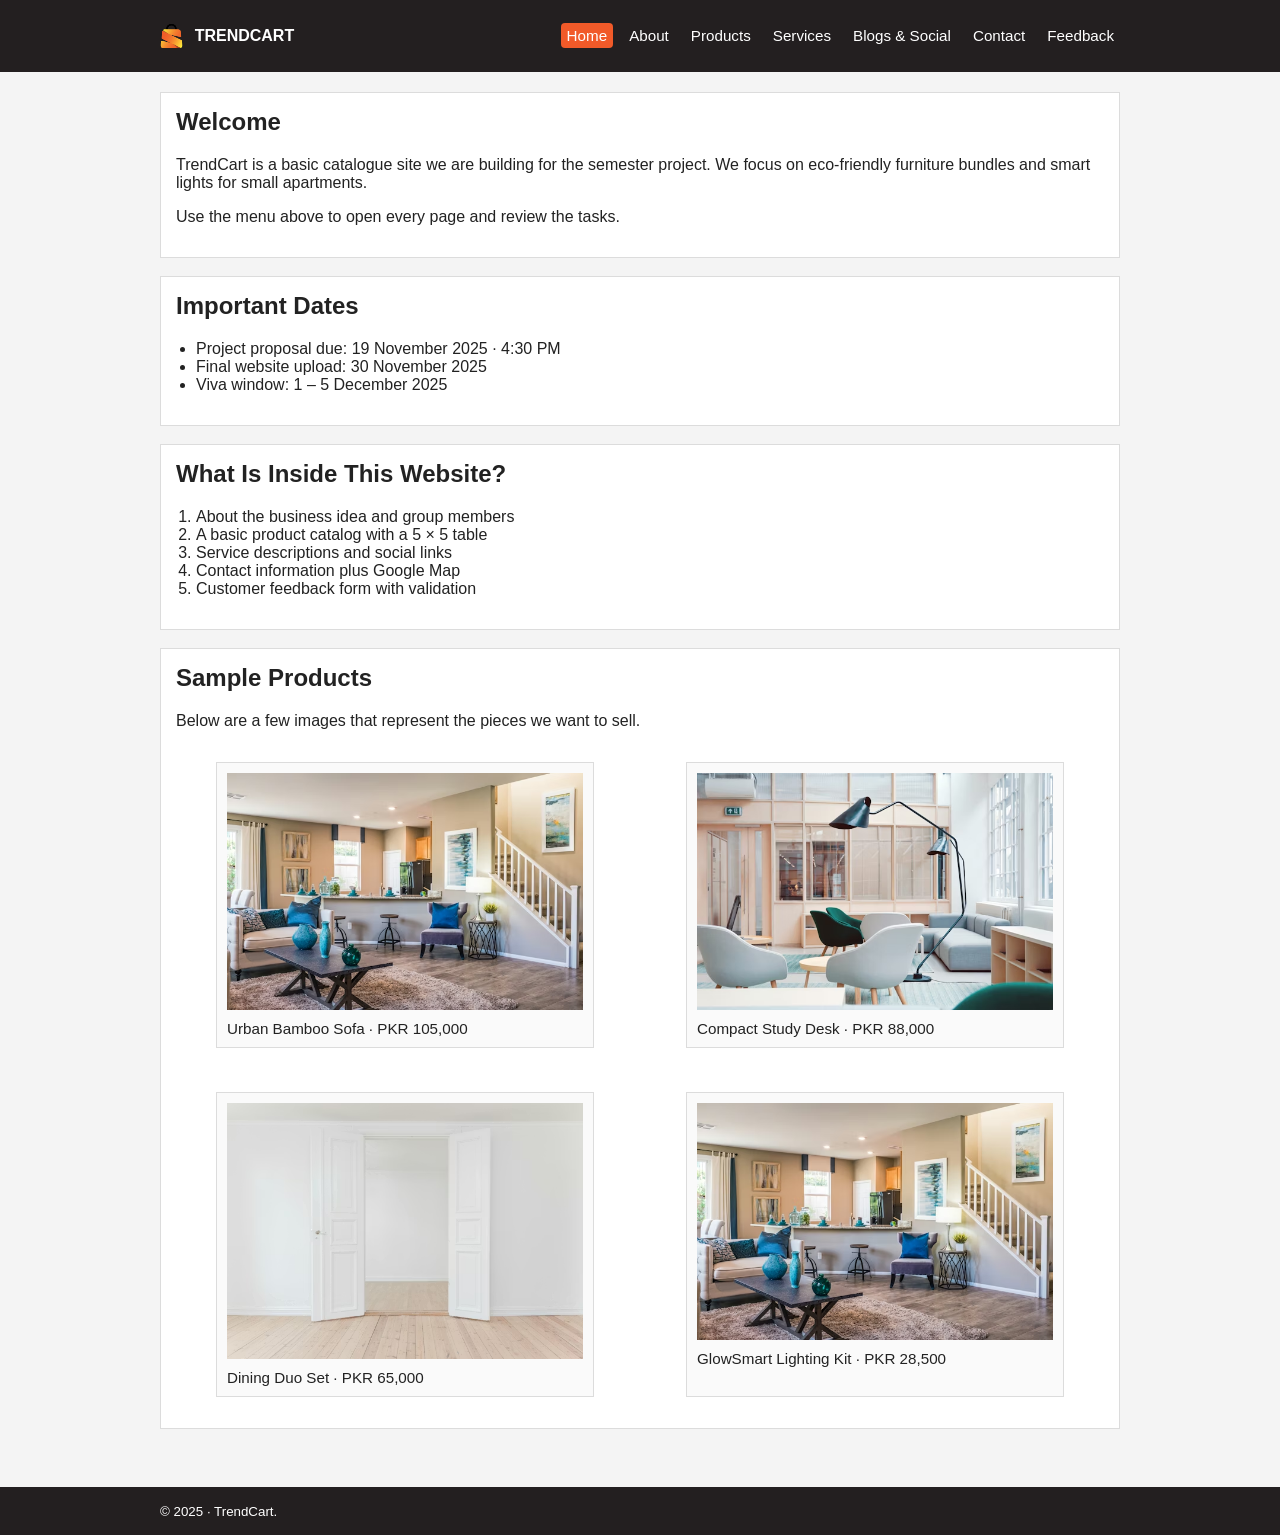
<file: ict-semester-project/index.html>
<!DOCTYPE html>
<html lang="en">
  <head>
    <meta charset="UTF-8" />
    <meta name="viewport" content="width=device-width, initial-scale=1.0" />
    <title>TRENDCART</title>
    <link rel="stylesheet" href="style.css" />
  </head>
  <body>
    <header>
      <div class="wrapper">
        <div class="brand-line">
          <img src="assets/logo.svg" alt="TRENDCART logo" />
          <div>
            <strong>TRENDCART</strong><br />
          </div>
          <nav>
            <ul>
              <li><a class="active" href="index.html">Home</a></li>
              <li><a href="about.html">About</a></li>
              <li><a href="products.html">Products</a></li>
              <li><a href="services.html">Services</a></li>
              <li><a href="blogs.html">Blogs & Social</a></li>
              <li><a href="contact.html">Contact</a></li>
              <li><a href="feedback.html" target="_blank">Feedback</a></li>
            </ul>
          </nav>
        </div>
      </div>
    </header>

    <main>
      <div class="wrapper">
        <section>
          <h1>Welcome</h1>
          <p>
            TrendCart is a basic catalogue site we are building for the semester
            project. We focus on eco-friendly furniture bundles and smart lights
            for small apartments.
          </p>
          <p>Use the menu above to open every page and review the tasks.</p>
        </section>

        <section>
          <h2>Important Dates</h2>
          <ul class="list-simple">
            <li>Project proposal due: 19 November 2025 · 4:30 PM</li>
            <li>Final website upload: 30 November 2025</li>
            <li>Viva window: 1 – 5 December 2025</li>
          </ul>
        </section>

        <section>
          <h2>What Is Inside This Website?</h2>
          <ol class="list-simple">
            <li>About the business idea and group members</li>
            <li>A basic product catalog with a 5 × 5 table</li>
            <li>Service descriptions and social links</li>
            <li>Contact information plus Google Map</li>
            <li>Customer feedback form with validation</li>
          </ol>
        </section>

        <section>
          <h2>Sample Products</h2>
          <p>Below are a few images that represent the pieces we want to sell.</p>
          <div class="product-gallery">
            <figure>
              <img
                src="assets/product1.png"
                alt="Bamboo sofa set with cushions"
              />
              <figcaption>Urban Bamboo Sofa · PKR 105,000</figcaption>
            </figure>
            <figure>
              <img
                src="assets/product2.png"
                alt="Compact study desk made of recycled wood"
              />
              <figcaption>Compact Study Desk · PKR 88,000</figcaption>
            </figure>
            <figure>
              <img
                src="assets/product3.png"
                alt="Wooden dining table set"
              />
              <figcaption>Dining Duo Set · PKR 65,000</figcaption>
            </figure>
            <figure>
              <img
                src="assets/product1.png"
                alt="Smart pendant lights glowing warmly"
              />
              <figcaption>GlowSmart Lighting Kit · PKR 28,500</figcaption>
            </figure>
          </div>
        </section>
      </div>
    </main>

    <footer>
      <div class="wrapper">
        <small>© 2025 · TrendCart.</small>
      </div>
    </footer>
  </body>
</html>
</file>
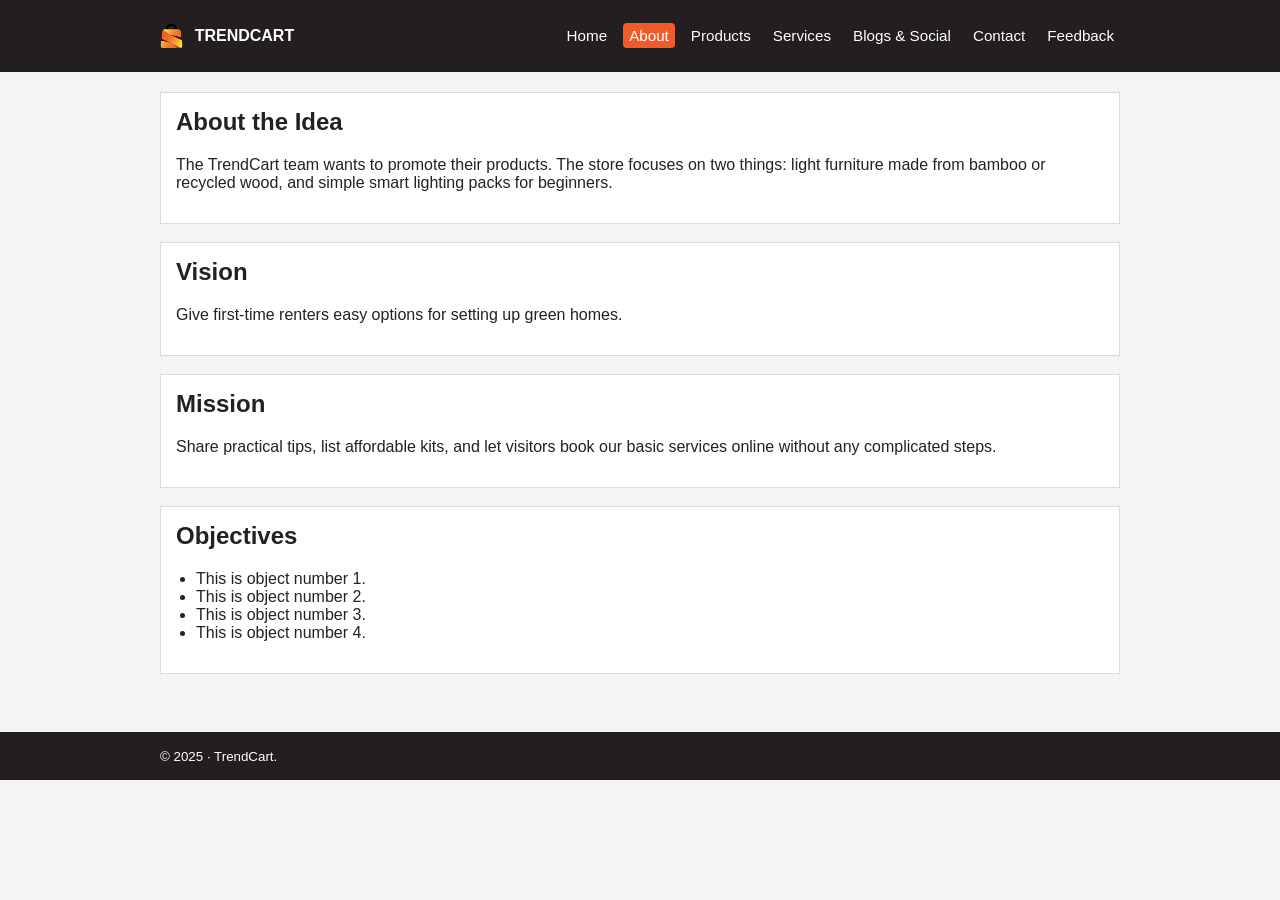
<file: ict-semester-project/about.html>
<!DOCTYPE html>
<html lang="en">
  <head>
    <meta charset="UTF-8" />
    <meta name="viewport" content="width=device-width, initial-scale=1.0" />
    <title>About | TRENDCART</title>
    <link rel="stylesheet" href="style.css" />
  </head>
  <body >
      <header>
          <div class="wrapper">
              <div class="brand-line">
                  <img src="assets/logo.svg" alt="TRENDCART logo" />
                  <div>
                      <strong>TRENDCART</strong><br />
                  </div>
                  <nav>
                      <ul>
                          <li><a href="index.html">Home</a></li>
                          <li><a class="active" href="about.html">About</a></li>
                          <li><a href="products.html">Products</a></li>
                          <li><a href="services.html">Services</a></li>
                          <li><a href="blogs.html">Blogs & Social</a></li>
                          <li><a href="contact.html">Contact</a></li>
                          <li><a href="feedback.html" target="_blank">Feedback</a></li>
                      </ul>
                  </nav>
              </div>

          </div>
      </header>

    <main>
      <div class="wrapper">
        <section>
          <h1>About the Idea</h1>
          <p>
            The TrendCart team wants to promote their products. The
            store focuses on two things: light furniture made from bamboo or
            recycled wood, and simple smart lighting packs for beginners.
          </p>
        </section>

        <section>
          <h2>Vision</h2>
          <p>Give first-time renters easy options for setting up green homes.</p>
        </section>

        <section>
          <h2>Mission</h2>
          <p>
            Share practical tips, list affordable kits, and let visitors book our
            basic services online without any complicated steps.
          </p>
        </section>

        <section>
          <h2>Objectives</h2>
          <ul class="list-simple">
            <li>This is object number 1.</li>
            <li>This is object number 2.</li>
            <li>This is object number 3.</li>
            <li>This is object number 4.</li>
          </ul>
        </section>
      </div>
    </main>

    <footer>
        <div class="wrapper">
            <small>© 2025 · TrendCart.</small>
        </div>
    </footer>
  </body>
</html>
</file>
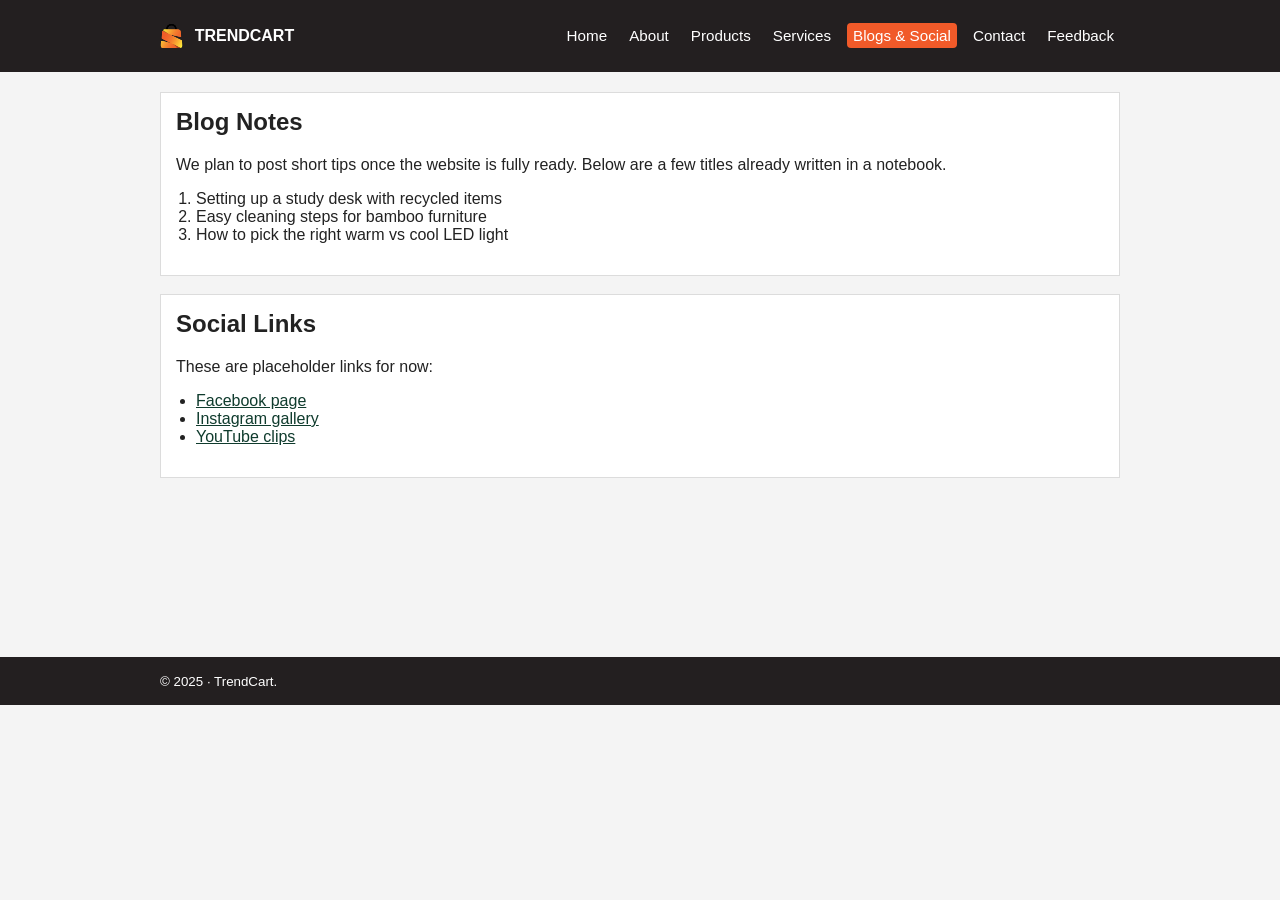
<file: ict-semester-project/blogs.html>
<!DOCTYPE html>
<html lang="en">
  <head>
    <meta charset="UTF-8" />
    <meta name="viewport" content="width=device-width, initial-scale=1.0" />
    <title>Blogs & Social | TRENDCART</title>
    <link rel="stylesheet" href="style.css" />
  </head>
  <body >
      <header>
          <div class="wrapper">
              <div class="brand-line">
                  <img src="assets/logo.svg" alt="TRENDCART logo" />
                  <div>
                      <strong>TRENDCART</strong><br />
                  </div>
                  <nav>
                      <ul>
                          <li><a href="index.html">Home</a></li>
                          <li><a href="about.html">About</a></li>
                          <li><a href="products.html">Products</a></li>
                          <li><a href="services.html">Services</a></li>
                          <li><a class="active" href="blogs.html">Blogs & Social</a></li>
                          <li><a href="contact.html">Contact</a></li>
                          <li><a href="feedback.html" target="_blank">Feedback</a></li>
                      </ul>
                  </nav>
              </div>

          </div>
      </header>

    <main>
      <div class="wrapper">
        <section>
          <h1>Blog Notes</h1>
          <p>
            We plan to post short tips once the website is fully ready. Below are
            a few titles already written in a notebook.
          </p>
          <ol class="list-simple">
            <li>Setting up a study desk with recycled items</li>
            <li>Easy cleaning steps for bamboo furniture</li>
            <li>How to pick the right warm vs cool LED light</li>
          </ol>
        </section>

        <section>
          <h2>Social Links</h2>
          <p>These are placeholder links for now:</p>
          <ul class="list-simple">
            <li>
              <a href="https://www.facebook.com" target="_blank" rel="noopener"
                >Facebook page</a
              >
            </li>
            <li>
              <a href="https://www.instagram.com" target="_blank" rel="noopener"
                >Instagram gallery</a
              >
            </li>
            <li>
              <a href="https://www.youtube.com" target="_blank" rel="noopener"
                >YouTube clips</a
              >
            </li>
          </ul>
        </section>
      </div>
    </main>

    <footer>
        <div class="wrapper">
            <small>© 2025 · TrendCart.</small>
        </div>
    </footer>
  </body>
</html>
</file>
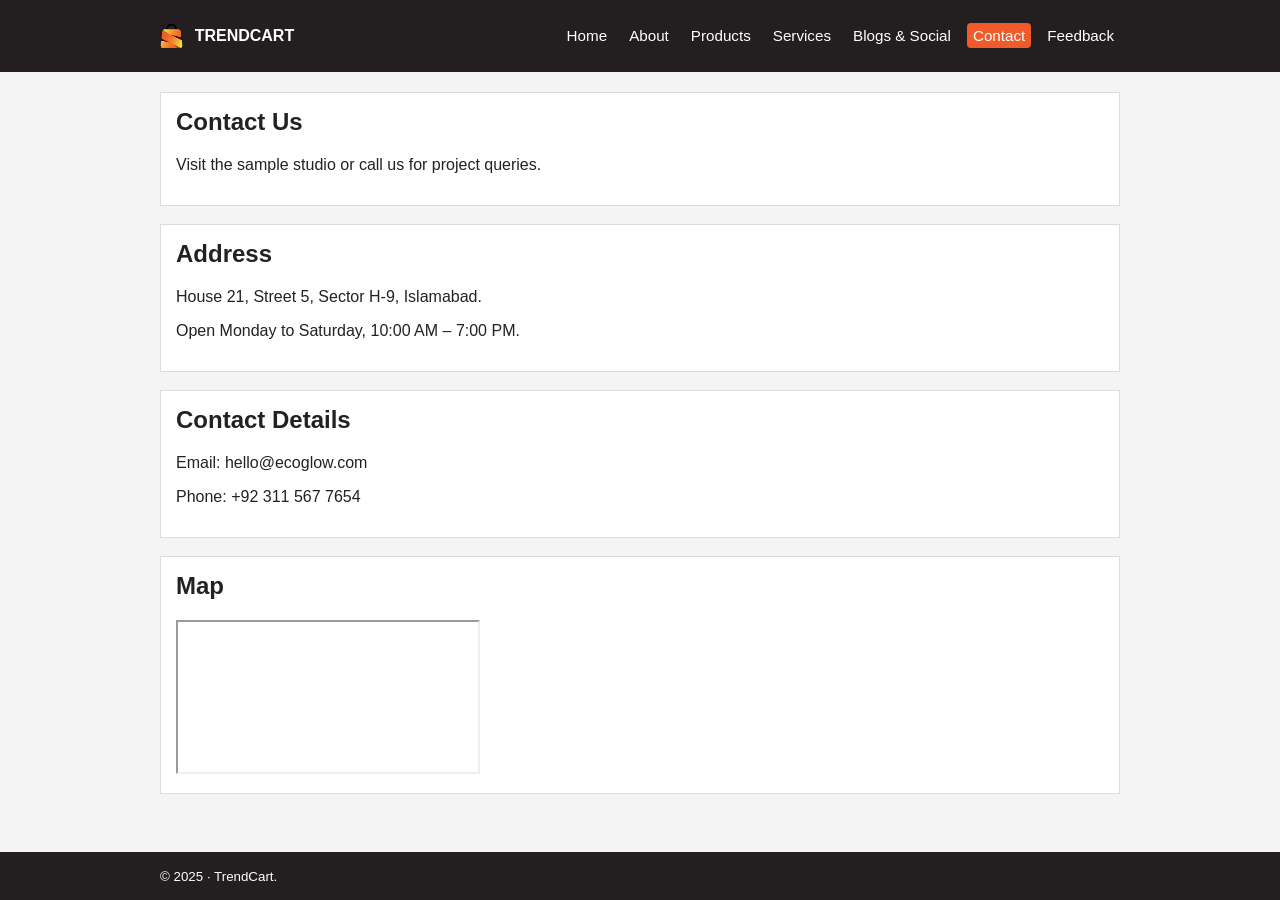
<file: ict-semester-project/contact.html>
<!DOCTYPE html>
<html lang="en">
  <head>
    <meta charset="UTF-8" />
    <meta name="viewport" content="width=device-width, initial-scale=1.0" />
    <title>Contact | TRENDCART</title>
    <link rel="stylesheet" href="style.css" />
  </head>
  <body >
      <header>
          <div class="wrapper">
              <div class="brand-line">
                  <img src="assets/logo.svg" alt="TRENDCART logo" />
                  <div>
                      <strong>TRENDCART</strong><br />
                  </div>
                  <nav>
                      <ul>
                          <li><a href="index.html">Home</a></li>
                          <li><a href="about.html">About</a></li>
                          <li><a href="products.html">Products</a></li>
                          <li><a href="services.html">Services</a></li>
                          <li><a href="blogs.html">Blogs & Social</a></li>
                          <li><a class="active" href="contact.html">Contact</a></li>
                          <li><a href="feedback.html" target="_blank">Feedback</a></li>
                      </ul>
                  </nav>
              </div>

          </div>
      </header>

    <main>
      <div class="wrapper">
        <section>
          <h1>Contact Us</h1>
          <p>Visit the sample studio or call us for project queries.</p>
        </section>

        <section>
          <h2>Address</h2>
          <p>House 21, Street 5, Sector H-9, Islamabad.</p>
          <p>Open Monday to Saturday, 10:00 AM – 7:00 PM.</p>
        </section>

        <section>
          <h2>Contact Details</h2>
          <p>Email: hello@ecoglow.com</p>
          <p>Phone: +92 311 567 7654</p>
        </section>

        <section>
          <h2>Map</h2>
          <iframe
            src="https://www.google.com/maps/embed?pb=!1m18!1m12!1m3!1d3321.109465783454!2d73.0563079!3d33.6844209!2m3!1f0!2f0!3f0!3m2!1i1024!2i768!4f13.1!3m3!1m2!1s0x38dfbf7b5ba1f239%3A0x93926ab9dd98ecdf!2sNUST%20School%20of%20Electrical%20Engineering%20and%20Computer%20Science!5e0!3m2!1sen!2s!4v1700000000000!5m2!1sen!2s"
            allowfullscreen=""
            loading="lazy"
            referrerpolicy="no-referrer-when-downgrade"
            title="Google Map showing showroom location"
          ></iframe>
        </section>
      </div>
    </main>

    <footer>
        <div class="wrapper">
            <small>© 2025 · TrendCart.</small>
        </div>
    </footer>
  </body>
</html>
</file>
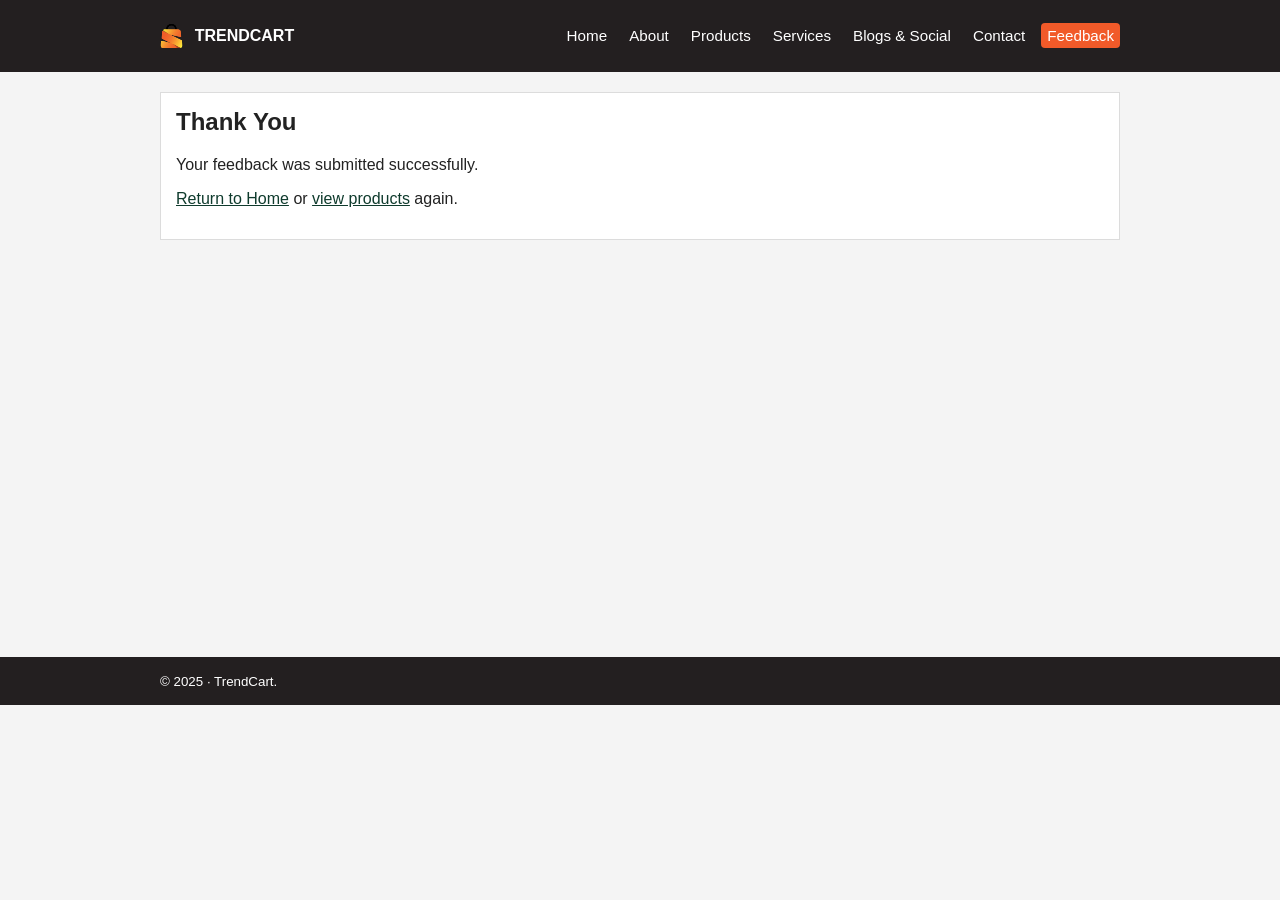
<file: ict-semester-project/feedback-success.html>
<!DOCTYPE html>
<html lang="en">
  <head>
    <meta charset="UTF-8" />
    <meta name="viewport" content="width=device-width, initial-scale=1.0" />
    <title>Thank You | TRENDCART</title>
    <link rel="stylesheet" href="style.css" />
  </head>
  <body >
      <header>
          <div class="wrapper">
              <div class="brand-line">
                  <img src="assets/logo.svg" alt="TRENDCART logo" />
                  <div>
                      <strong>TRENDCART</strong><br />
                  </div>
                  <nav>
                      <ul>
                          <li><a href="index.html">Home</a></li>
                          <li><a href="about.html">About</a></li>
                          <li><a href="products.html">Products</a></li>
                          <li><a href="services.html">Services</a></li>
                          <li><a href="blogs.html">Blogs & Social</a></li>
                          <li><a href="contact.html">Contact</a></li>
                          <li><a class="active" href="feedback.html" target="_blank">Feedback</a></li>
                      </ul>
                  </nav>
              </div>

          </div>
      </header>

    <main>
      <div class="wrapper">
        <section>
          <h1>Thank You</h1>
          <p>Your feedback was submitted successfully.</p>
          <p>
            <a href="index.html">Return to Home</a> or
            <a href="products.html">view products</a> again.
          </p>
        </section>
      </div>
    </main>

    <footer>
        <div class="wrapper">
            <small>© 2025 · TrendCart.</small>
        </div>
    </footer>
  </body>
</html>
</file>
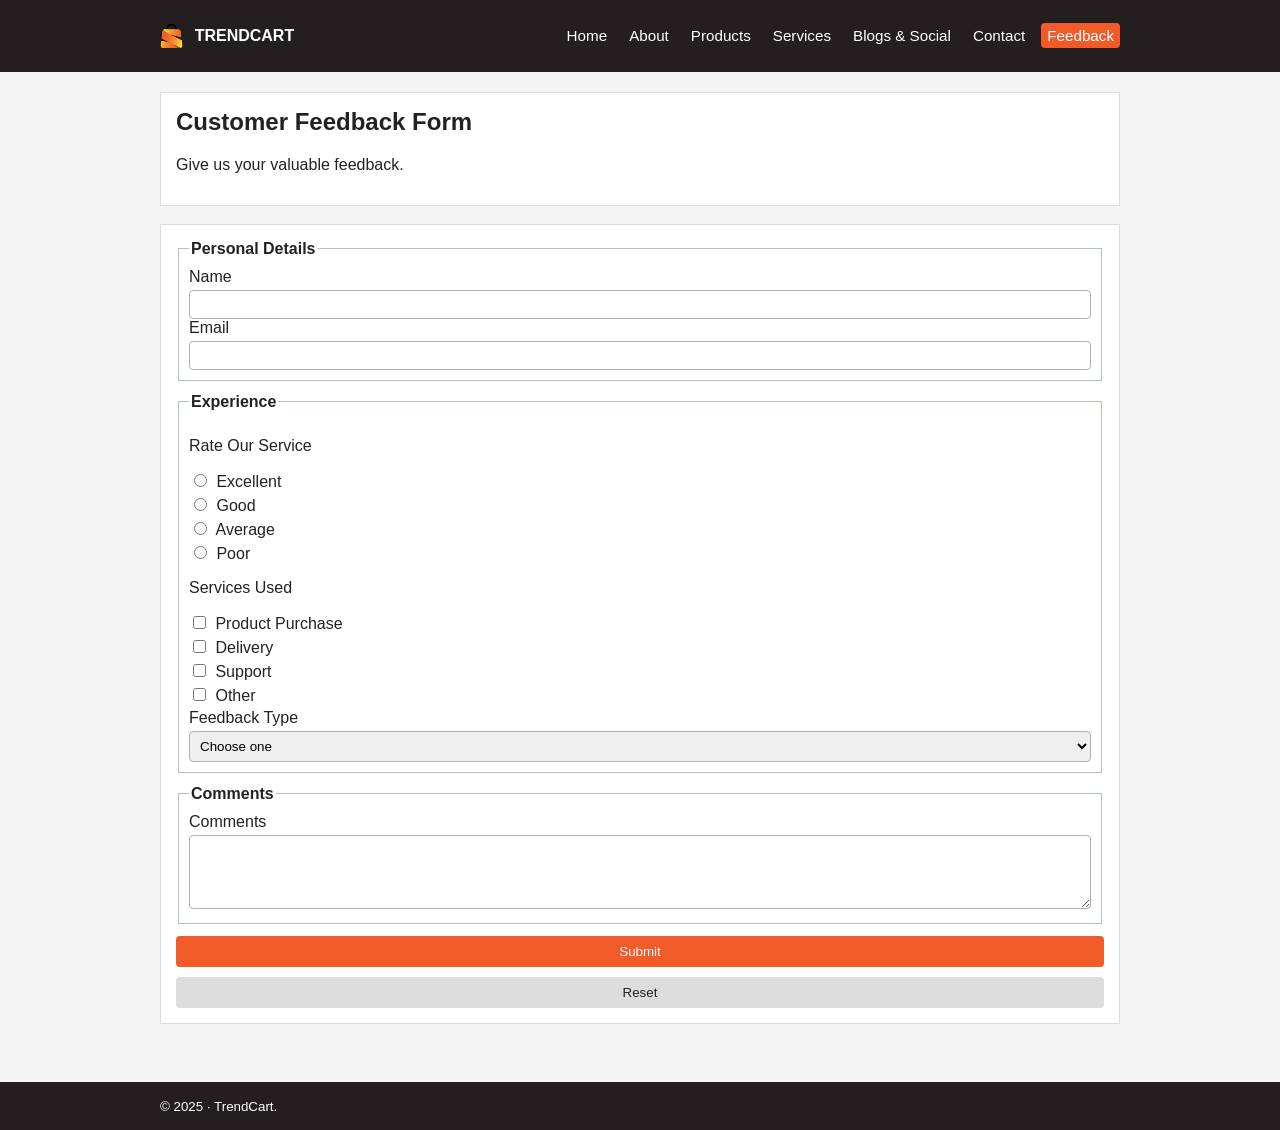
<file: ict-semester-project/feedback.html>
<!DOCTYPE html>
<html lang="en">
  <head>
    <meta charset="UTF-8" />
    <meta name="viewport" content="width=device-width, initial-scale=1.0" />
    <title>Customer Feedback | TRENDCART</title>
    <link rel="stylesheet" href="style.css" />
  </head>
  <body>
      <header>
          <div class="wrapper">
              <div class="brand-line">
                  <img src="assets/logo.svg" alt="TRENDCART logo" />
                  <div>
                      <strong>TRENDCART</strong><br />
                  </div>
                  <nav>
                      <ul>
                          <li><a href="index.html">Home</a></li>
                          <li><a href="about.html">About</a></li>
                          <li><a href="products.html">Products</a></li>
                          <li><a href="services.html">Services</a></li>
                          <li><a href="blogs.html">Blogs & Social</a></li>
                          <li><a href="contact.html">Contact</a></li>
                          <li><a class="active" href="feedback.html" target="_blank">Feedback</a></li>
                      </ul>
                  </nav>
              </div>

          </div>
      </header>

    <main>
      <div class="wrapper">
        <section>
          <h1>Customer Feedback Form</h1>
          <p>Give us your valuable feedback.</p>
        </section>

        <section>
          <form action="feedback-success.html" >
            <fieldset>
              <legend>Personal Details</legend>
              <label for="name">Name</label>
              <input type="text" id="name" name="name" required />

              <label for="email">Email</label>
              <input type="email" id="email" name="email" required />
            </fieldset>

            <fieldset>
              <legend>Experience</legend>
              <p>Rate Our Service</p>
              <label>
                <input type="radio" name="rating" value="excellent" required />
                Excellent
              </label>
              <label>
                <input type="radio" name="rating" value="good" /> Good
              </label>
              <label>
                <input type="radio" name="rating" value="average" /> Average
              </label>
              <label>
                <input type="radio" name="rating" value="poor" /> Poor
              </label>

              <p>Services Used</p>
              <label>
                <input type="checkbox" name="services[]" value="product" />
                Product Purchase
              </label>
              <label>
                <input type="checkbox" name="services[]" value="delivery" />
                Delivery
              </label>
              <label>
                <input type="checkbox" name="services[]" value="support" />
                Support
              </label>
              <label>
                <input type="checkbox" name="services[]" value="other" />
                Other
              </label>

              <label for="feedback-type">Feedback Type</label>
              <select id="feedback-type" name="feedbackType" required>
                <option value="">Choose one</option>
                <option value="suggestion">Suggestion</option>
                <option value="complaint">Complaint</option>
                <option value="appreciation">Appreciation</option>
              </select>
            </fieldset>

            <fieldset>
              <legend>Comments</legend>
              <label for="comments">Comments</label>
              <textarea id="comments" name="comments" rows="4"></textarea>
            </fieldset>

            <div class="form-actions">
              <input type="submit" value="Submit" />
              <input type="reset" value="Reset" />
            </div>
          </form>
        </section>
      </div>
    </main>

    <footer>
        <div class="wrapper">
            <small>© 2025 · TrendCart.</small>
        </div>
    </footer>
  </body>
</html>
</file>
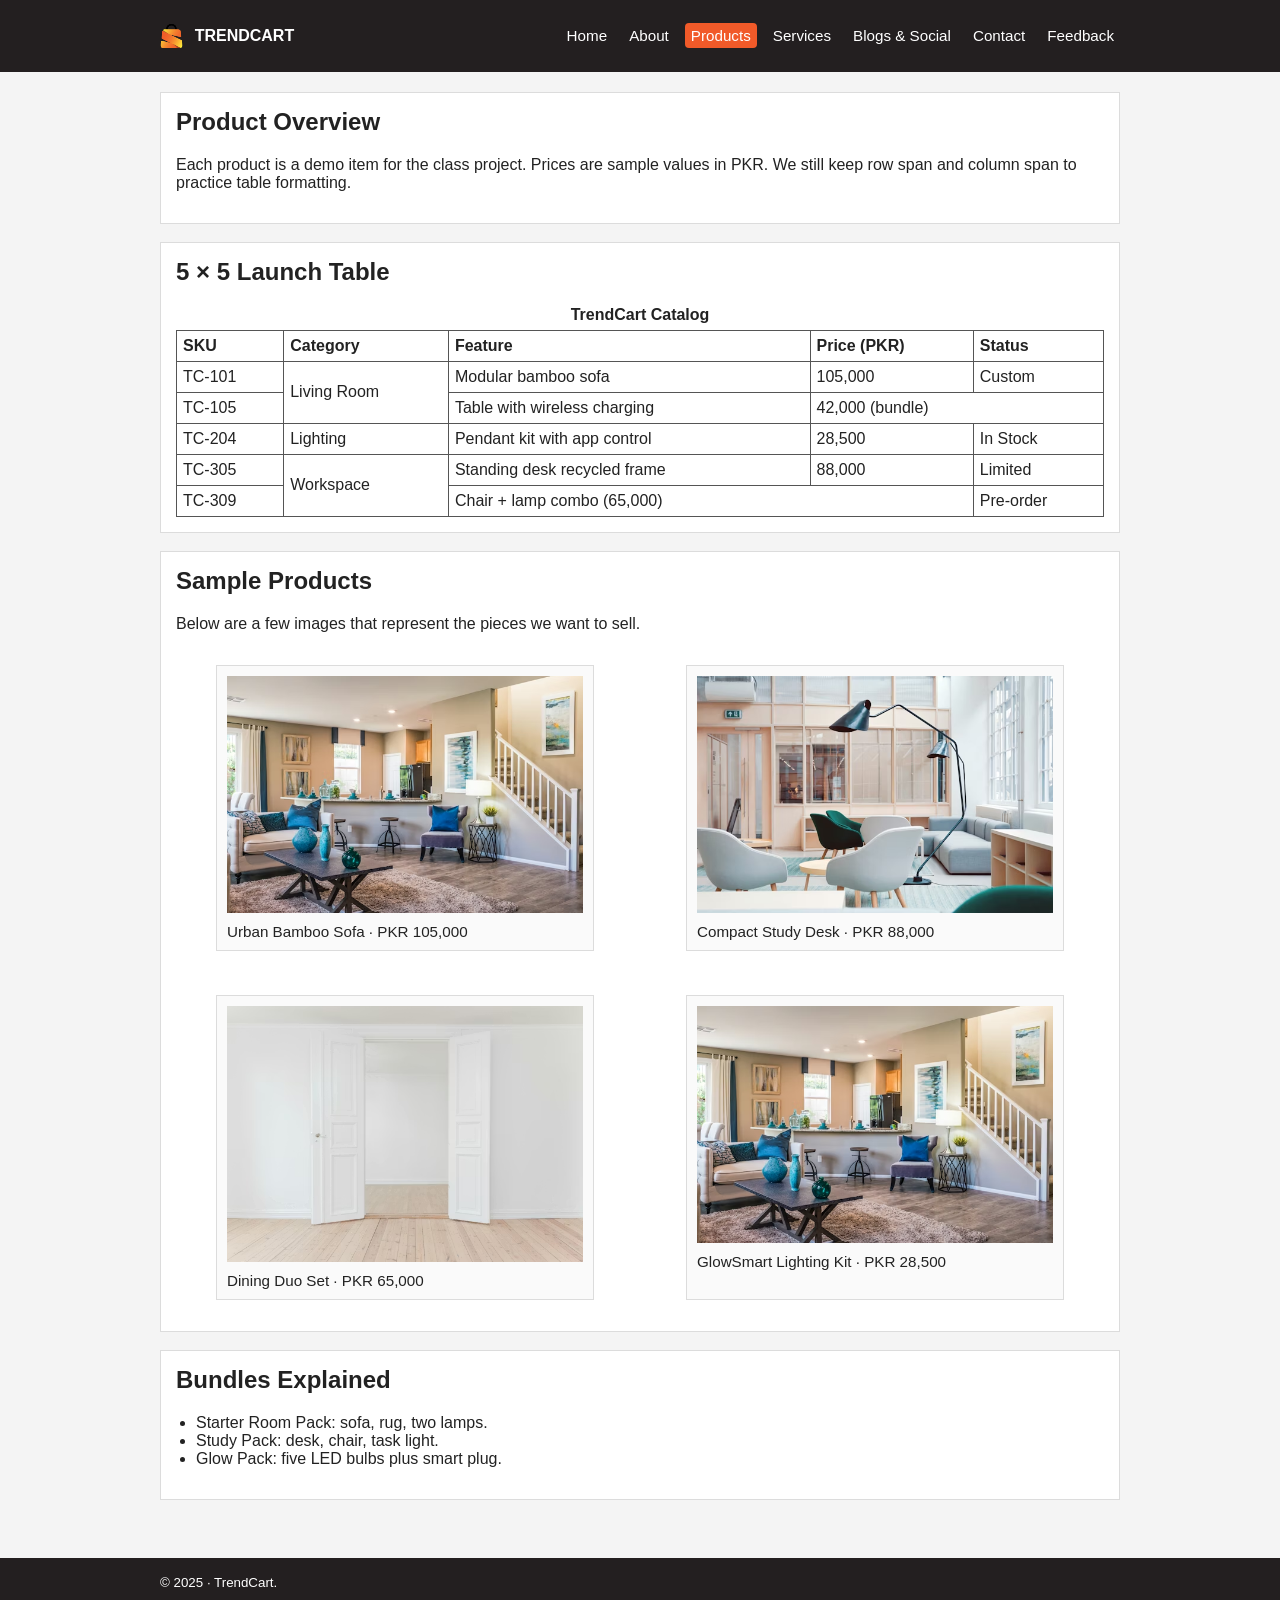
<file: ict-semester-project/products.html>
<!DOCTYPE html>
<html lang="en">
  <head>
    <meta charset="UTF-8" />
    <meta name="viewport" content="width=device-width, initial-scale=1.0" />
    <title>Products | TRENDCART</title>
    <link rel="stylesheet" href="style.css" />
  </head>
  <body>
    <header>
      <div class="wrapper">
        <div class="brand-line">
          <img src="assets/logo.svg" alt="TRENDCART logo" />
          <div>
            <strong>TRENDCART</strong><br />
          </div>
          <nav>
            <ul>
              <li><a href="index.html">Home</a></li>
              <li><a href="about.html">About</a></li>
              <li><a class="active" href="products.html">Products</a></li>
              <li><a href="services.html">Services</a></li>
              <li><a href="blogs.html">Blogs & Social</a></li>
              <li><a href="contact.html">Contact</a></li>
              <li><a href="feedback.html" target="_blank">Feedback</a></li>
            </ul>
          </nav>
        </div>
      </div>
    </header>

    <main>
      <div class="wrapper">
        <section>
          <h1>Product Overview</h1>
          <p>
            Each product is a demo item for the class project. Prices are sample
            values in PKR. We still keep row span and column span to practice
            table formatting.
          </p>
        </section>

        <section>
          <h2>5 × 5 Launch Table</h2>
          <table class="table-simple">
            <caption>TrendCart Catalog</caption>
            <thead>
              <tr>
                <th>SKU</th>
                <th>Category</th>
                <th>Feature</th>
                <th>Price (PKR)</th>
                <th>Status</th>
              </tr>
            </thead>
            <tbody>
              <tr>
                <td>TC-101</td>
                <td rowspan="2">Living Room</td>
                <td>Modular bamboo sofa</td>
                <td>105,000</td>
                <td>Custom</td>
              </tr>
              <tr>
                <td>TC-105</td>
                <td>Table with wireless charging</td>
                <td colspan="2">42,000 (bundle)</td>
              </tr>
              <tr>
                <td>TC-204</td>
                <td>Lighting</td>
                <td>Pendant kit with app control</td>
                <td>28,500</td>
                <td>In Stock</td>
              </tr>
              <tr>
                <td>TC-305</td>
                <td rowspan="2">Workspace</td>
                <td>Standing desk recycled frame</td>
                <td>88,000</td>
                <td>Limited</td>
              </tr>
              <tr>
                <td>TC-309</td>
                <td colspan="2">Chair + lamp combo (65,000)</td>
                <td>Pre-order</td>
              </tr>
            </tbody>
          </table>
        </section>

        <section>
            <h2>Sample Products</h2>
            <p>Below are a few images that represent the pieces we want to sell.</p>
            <div class="product-gallery">
                <figure>
                    <img src="assets/product1.png"
                         alt="Bamboo sofa set with cushions" />
                    <figcaption>Urban Bamboo Sofa · PKR 105,000</figcaption>
                </figure>
                <figure>
                    <img src="assets/product2.png"
                         alt="Compact study desk made of recycled wood" />
                    <figcaption>Compact Study Desk · PKR 88,000</figcaption>
                </figure>
                <figure>
                    <img src="assets/product3.png"
                         alt="Wooden dining table set" />
                    <figcaption>Dining Duo Set · PKR 65,000</figcaption>
                </figure>
                <figure>
                    <img src="assets/product1.png"
                         alt="Smart pendant lights glowing warmly" />
                    <figcaption>GlowSmart Lighting Kit · PKR 28,500</figcaption>
                </figure>
            </div>
        </section>

        <section>
          <h2>Bundles Explained</h2>
          <ul class="list-simple">
            <li>Starter Room Pack: sofa, rug, two lamps.</li>
            <li>Study Pack: desk, chair, task light.</li>
            <li>Glow Pack: five LED bulbs plus smart plug.</li>
          </ul>
        </section>
      </div>
    </main>

    <footer>
      <div class="wrapper">
        <small>© 2025 · TrendCart.</small>
      </div>
    </footer>
  </body>
</html>
</file>
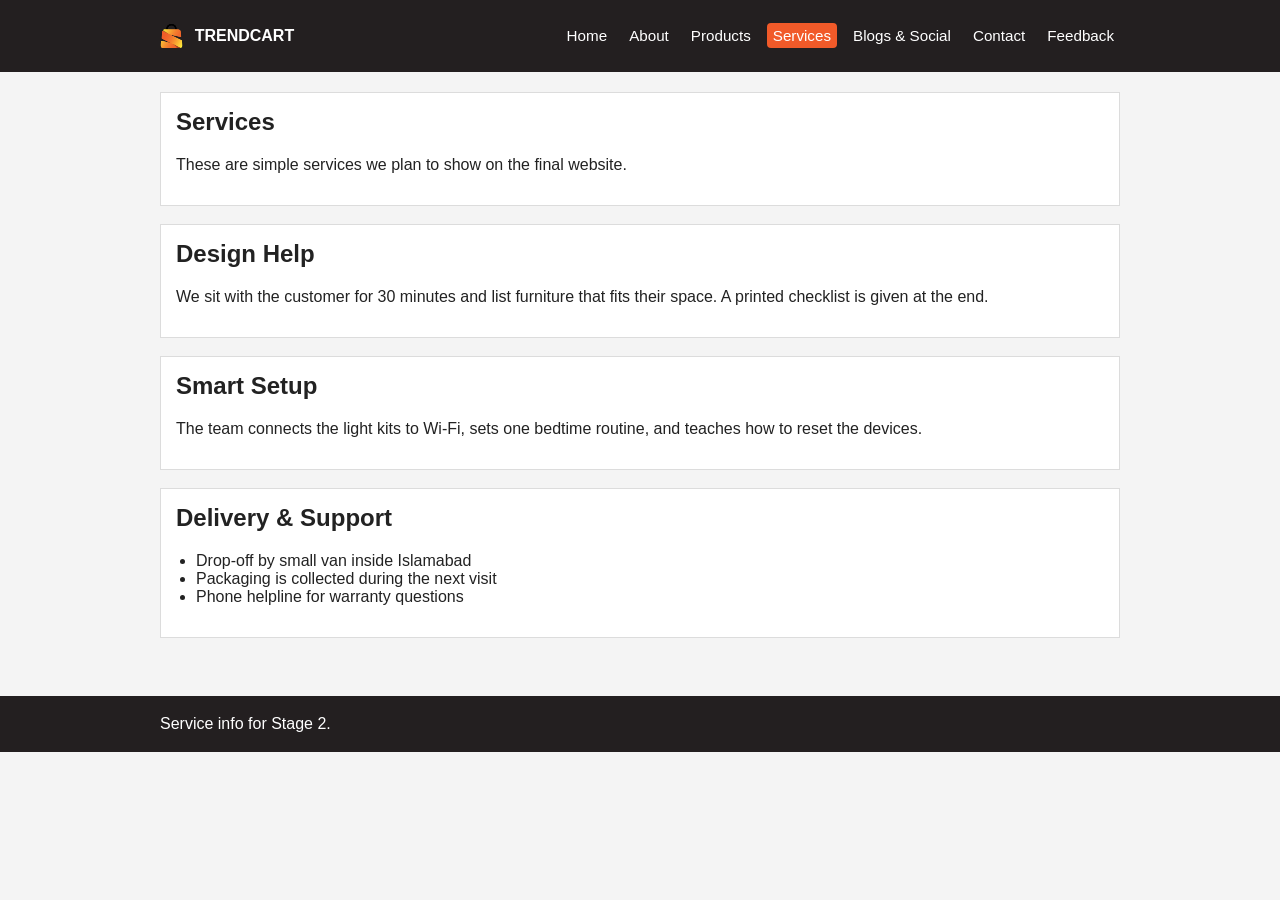
<file: ict-semester-project/services.html>
<!DOCTYPE html>
<html lang="en">
  <head>
    <meta charset="UTF-8" />
    <meta name="viewport" content="width=device-width, initial-scale=1.0" />
    <title>Services | TRENDCART</title>
    <link rel="stylesheet" href="style.css" />
  </head>
  <body >
      <header>
          <div class="wrapper">
              <div class="brand-line">
                  <img src="assets/logo.svg" alt="TRENDCART logo" />
                  <div>
                      <strong>TRENDCART</strong><br />
                  </div>
                  <nav>
                      <ul>
                          <li><a href="index.html">Home</a></li>
                          <li><a href="about.html">About</a></li>
                          <li><a href="products.html">Products</a></li>
                          <li><a class="active" href="services.html">Services</a></li>
                          <li><a href="blogs.html">Blogs & Social</a></li>
                          <li><a href="contact.html">Contact</a></li>
                          <li><a href="feedback.html" target="_blank">Feedback</a></li>
                      </ul>
                  </nav>
              </div>
          </div>
      </header>

    <main>
      <div class="wrapper">
        <section>
          <h1>Services</h1>
          <p>These are simple services we plan to show on the final website.</p>
        </section>

        <section>
          <h2>Design Help</h2>
          <p>
            We sit with the customer for 30 minutes and list furniture that fits
            their space. A printed checklist is given at the end.
          </p>
        </section>

        <section>
          <h2>Smart Setup</h2>
          <p>
            The team connects the light kits to Wi-Fi, sets one bedtime routine,
            and teaches how to reset the devices.
          </p>
        </section>

        <section>
          <h2>Delivery & Support</h2>
          <ul class="list-simple">
            <li>Drop-off by small van inside Islamabad</li>
            <li>Packaging is collected during the next visit</li>
            <li>Phone helpline for warranty questions</li>
          </ul>
        </section>
      </div>
    </main>

    <footer>
      <div class="wrapper">
        <p>Service info for Stage 2.</p>
      </div>
    </footer>
  </body>
</html>
</file>
<file: ict-semester-project/style.css>
* {
  box-sizing: border-box;
}

body {
  margin: 0;
  font-family: Arial, Helvetica, sans-serif;
  background: #f4f4f4;
  color: #222;
}

header,
footer {
  padding: 20px;
  background-color: #231f20;
  color: #ffffff;
}

header .wrapper {
  display: flex;
  flex-wrap: wrap;
  align-items: center;
  gap: 12px;
}

.brand-line {
  display: flex;
  align-items: center;
  gap: 12px;
  width: 100%;
}

.brand-line img {
  height: 32px;
  width: auto;
}

.brand-line nav {
  margin-left: auto;
}

.brand-line nav ul {
  display: flex;
  list-style: none;
  gap: 10px;
  padding: 0;
  margin: 0;
}

nav a {
  color: #ffffff;
  text-decoration: none;
  padding: 4px 6px;
  border-radius: 4px;
  font-size: 0.95rem;
}

nav a.active,
nav a:hover {
  background: #f15a29;
}

.wrapper {
  width: 95%;
  max-width: 960px;
  margin: 0 auto;
}

main {
  min-height: 65vh;
  padding: 20px 0 40px;
}

section {
  background: #ffffff;
  border: 1px solid #dcdcdc;
  padding: 15px;
  margin-bottom: 18px;
}

section h1,
section h2,
section h3 {
  margin-top: 0;
}

a {
  color: #0f3b2d;
}

.table-simple {
  width: 100%;
  border-collapse: collapse;
  margin-top: 10px;
}

.table-simple caption {
  font-weight: bold;
  margin-bottom: 6px;
}

.table-simple th,
.table-simple td {
  border: 1px solid #555;
  padding: 6px;
  text-align: left;
}

.list-simple {
  padding-left: 20px;
}

form {
  display: flex;
  flex-direction: column;
  gap: 12px;
}

fieldset {
  border: 1px solid #b0c4b1;
  padding: 10px;
}

legend {
  font-weight: 600;
}

label {
  display: block;
  margin-bottom: 4px;
}

input,
select,
textarea {
  width: 100%;
  padding: 6px;
  border: 1px solid #b0b0b0;
  border-radius: 4px;
}

input[type="radio"],
input[type="checkbox"] {
  width: auto;
  margin-right: 5px;
}

.form-actions {
  display: flex;
  gap: 10px;
  flex-wrap: wrap;
}

button,
input[type="submit"],
input[type="reset"] {
  border: none;
  padding: 8px 14px;
  border-radius: 4px;
  cursor: pointer;
}

button,
input[type="submit"] {
  background: #f15a29;
  color: #ffffff;
}

input[type="reset"] {
  background: #dddddd;
  color: #222;
}

iframe,
img {
  max-width: 100%;
}

.product-gallery,
.catalog-grid {
  display: flex;
  flex-wrap: wrap;
  gap: 12px;
}

.product-gallery figure,
.catalog-grid article {
  flex: 1 1 260px;
  border: 1px solid #dcdcdc;
  padding: 10px;
  background: #fafafa;
}

.product-gallery figcaption {
  margin-top: 6px;
  font-size: 0.95rem;
}

.catalog-grid img {
  border-radius: 4px;
}

.catalog-grid h3 {
  margin: 10px 0 6px;
}

.catalog-grid p {
  margin: 4px 0;
}

.catalog-grid .price {
  font-weight: bold;
}

footer {
  padding: 15px 0;
}

footer p,
footer small {
  margin: 4px 0;
}
</file>
